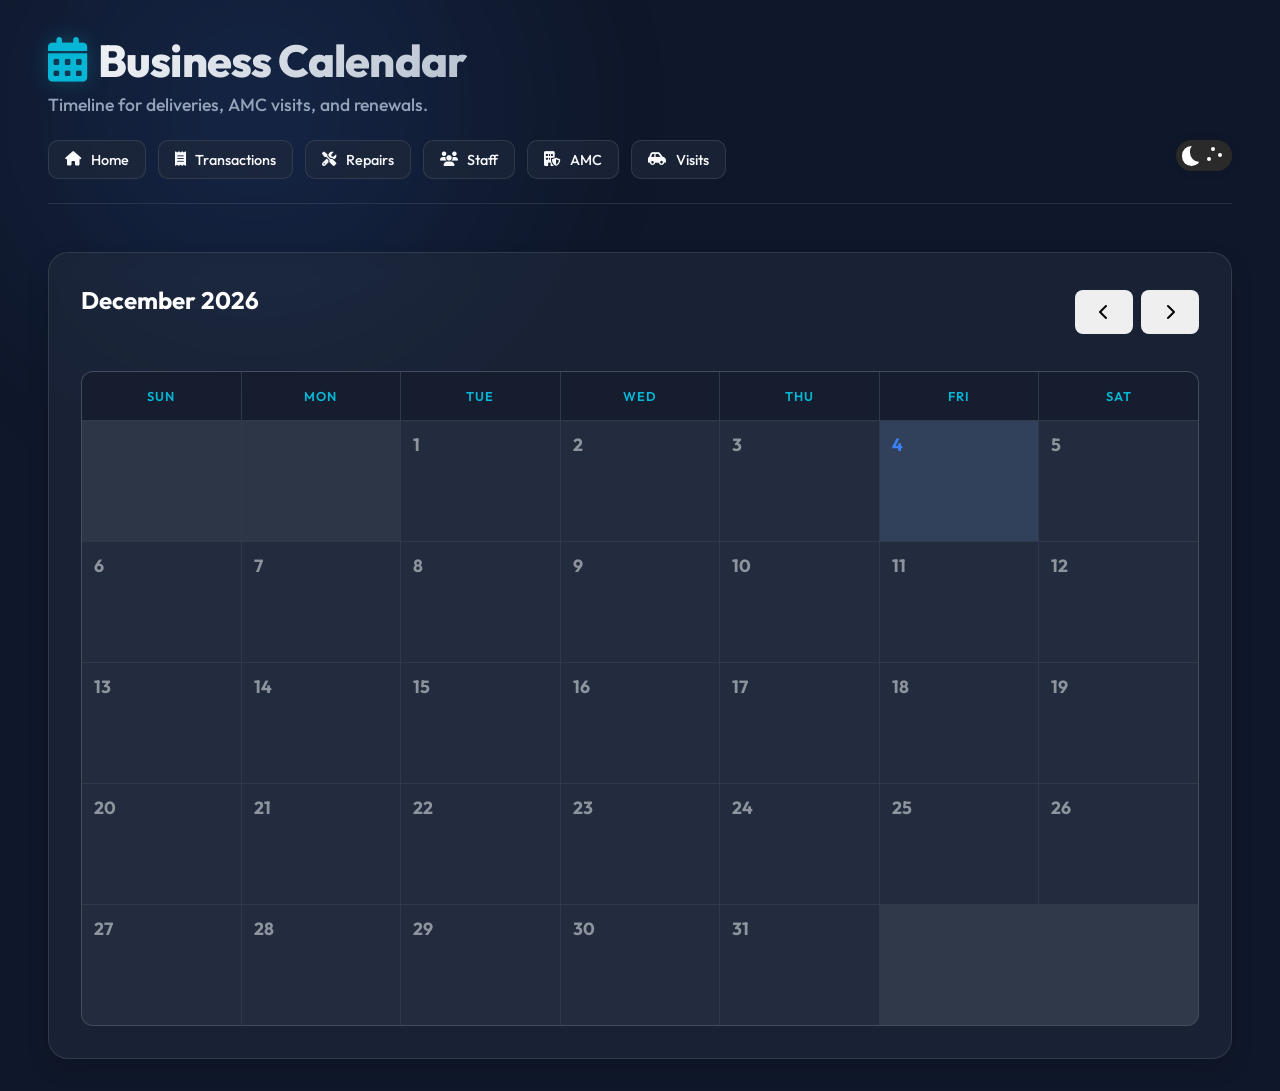
<file: calendar.html>
<!DOCTYPE html>
<html lang="en">
<head>
    <meta charset="UTF-8">
    <meta name="viewport" content="width=device-width, initial-scale=1.0">
    <title>Business Calendar | DOT System</title>
    <link rel="stylesheet" href="styles.css">
    <link rel="stylesheet" href="https://cdnjs.cloudflare.com/ajax/libs/font-awesome/6.4.0/css/all.min.css">
    <link href="https://fonts.googleapis.com/css2?family=Outfit:wght@300;400;500;600;700&display=swap" rel="stylesheet">
    <style>
        .calendar-grid {
            display: grid;
            grid-template-columns: repeat(7, 1fr);
            gap: 1px;
            background: var(--border);
            border-radius: 12px;
            overflow: hidden;
            border: 1px solid var(--border);
        }
        .calendar-day {
            background: var(--card-bg);
            min-height: 120px;
            padding: 0.75rem;
            transition: all 0.3s ease;
        }
        .calendar-day.today {
            background: rgba(59, 130, 246, 0.1);
        }
        .calendar-header-day {
            background: rgba(15, 23, 42, 0.8);
            padding: 1rem;
            text-align: center;
            font-weight: 600;
            color: var(--accent);
            text-transform: uppercase;
            font-size: 0.8rem;
            letter-spacing: 1px;
        }
        .day-number {
            font-size: 1.1rem;
            font-weight: 700;
            margin-bottom: 0.5rem;
            opacity: 0.5;
        }
        .today .day-number {
            color: var(--primary);
            opacity: 1;
        }
        .event-dot {
            padding: 0.25rem 0.5rem;
            border-radius: 4px;
            font-size: 0.7rem;
            margin-bottom: 0.25rem;
            white-space: nowrap;
            overflow: hidden;
            text-overflow: ellipsis;
            cursor: pointer;
        }
        
        .calendar-nav {
            display: flex;
            justify-content: space-between;
            align-items: center;
            margin-bottom: 2rem;
        }
    </style>
</head>
<body>
    <!-- Premium Preloader -->
    <div class="preloader-overlay" id="preloader">
        <div class="loader-container">
            <svg class="loader-svg" viewBox="0 0 100 100">
                <path class="trace-bg" d="M10 50 L90 50 M50 10 L50 90 M25 25 L75 75 M75 25 L25 75" />
                <path class="trace-flow cyan-trace" d="M10 50 L90 50" style="animation-delay: -0.5s;" />
                <path class="trace-flow blue-trace" d="M50 10 L50 90" style="animation-delay: -1.2s;" />
                <path class="trace-flow cyan-trace" d="M25 25 L75 75" style="animation-delay: -0.8s;" />
                <rect class="chip-body" x="30" y="35" width="40" height="30" />
                <text x="50" y="52" text-anchor="middle" class="chip-text">PLAN</text>
            </svg>
            <div class="loader-tag">Mapping Timeline</div>
        </div>
    </div>

    <div class="background-effect"></div>
    
    <div class="container" style="max-width: 1400px;">
        <header>
            <div class="header-main">
                <div class="header-title">
                    <h1><i class="fa-solid fa-calendar-days text-cyan"></i> Business Calendar</h1>
                    <p>Timeline for deliveries, AMC visits, and renewals.</p>
                </div>
                
                <nav class="header-nav">
                    <a href="index.html" class="nav-btn-alt" title="Dashboard">
                        <i class="fa-solid fa-house"></i>
                        <span>Home</span>
                    </a>
                    <a href="transactions.html" class="nav-btn-alt" title="Transaction Ledger">
                        <i class="fa-solid fa-receipt"></i>
                        <span>Transactions</span>
                    </a>
                    <a href="repair-jobs.html" class="nav-btn-alt" title="Repairs">
                        <i class="fa-solid fa-screwdriver-wrench"></i>
                        <span>Repairs</span>
                    </a>
                    <a href="employees.html" class="nav-btn-alt" title="Staff Management">
                        <i class="fa-solid fa-users"></i>
                        <span>Staff</span>
                    </a>
                    <a href="amc-management.html" class="nav-btn-alt" title="AMC Management">
                        <i class="fa-solid fa-building-shield"></i>
                        <span>AMC</span>
                    </a>
                    <a href="service-visits.html" class="nav-btn-alt" title="Service Visits">
                        <i class="fa-solid fa-car-side"></i>
                        <span>Visits</span>
                    </a>
                </nav>
            </div>

            <div class="header-system">
                <div class="system-tools">
                    <div class="theme-switch-wrapper">
                        <label class="switch" title="Toggle Light/Dark Mode">
                            <input type="checkbox" id="themeCheckbox">
                            <span class="slider">
                                <span class="star star_1"></span>
                                <span class="star star_2"></span>
                                <span class="star star_3"></span>
                                <svg xmlns="http://www.w3.org/2000/svg" viewBox="0 0 24 24" class="cloud">
                                    <path d="M17.5,19c-3.037,0-5.5-2.463-5.5-5.5c0-0.08,0.002-0.16,0.006-0.24C11.391,13.042,10.71,13,10,13c-2.761,0-5,2.239-5,5s2.239,5,5,5h7.5c2.485,0,4.5-2.015,4.5-4.5S19.985,14,17.5,14c-0.198,0-0.392,0.013-0.582,0.038C16.962,14.013,17,14,17,14c0-2.209-1.791-4-4-4c-0.246,0-0.485,0.022-0.717,0.065C12.115,10.023,12,10,12,10c-2.761,0-5,2.239-5,5c0,0.113,0.005,0.224,0.014,0.334C6.425,15.131,5.748,15,5,15c-2.209,0-4,1.791-4,4s1.791,4,4,4H17.5z"></path>
                                </svg>
                            </span>
                        </label>
                    </div>
                    <!-- Bell placeholder if needed or just toggle -->
                </div>
            </div>
        </header>

        <section class="glass-card fade-in" style="padding: 2rem;">
            <div class="calendar-nav">
                <h2 id="currentMonthYear">March 2026</h2>
                <div style="display: flex; gap: 0.5rem;">
                    <button class="btn btn-outline" onclick="prevMonth()"><i class="fa-solid fa-chevron-left"></i></button>
                    <button class="btn btn-outline" onclick="nextMonth()"><i class="fa-solid fa-chevron-right"></i></button>
                </div>
            </div>

            <div class="calendar-grid" id="calendarGrid">
                <!-- Headers -->
                <div class="calendar-header-day">Sun</div>
                <div class="calendar-header-day">Mon</div>
                <div class="calendar-header-day">Tue</div>
                <div class="calendar-header-day">Wed</div>
                <div class="calendar-header-day">Thu</div>
                <div class="calendar-header-day">Fri</div>
                <div class="calendar-header-day">Sat</div>
                
                <!-- Days will be injected here -->
            </div>
        </section>
    </div>

    <script src="notifications.js"></script>
    <script src="transitions.js"></script>
    <script src="theme-system.js"></script>
    <script>
        let currentMonth = new Date().getMonth();
        let currentYear = new Date().getFullYear();

        function renderCalendar() {
            const grid = document.getElementById('calendarGrid');
            const monthYearLabel = document.getElementById('currentMonthYear');
            
            // Clear existing days
            const headers = grid.querySelectorAll('.calendar-header-day');
            grid.innerHTML = '';
            headers.forEach(h => grid.appendChild(h));

            const firstDay = new Date(currentYear, currentMonth, 1).getDay();
            const daysInMonth = new Date(currentYear, currentMonth + 1, 0).getDate();
            const monthName = new Date(currentYear, currentMonth).toLocaleString('default', { month: 'long' });
            
            monthYearLabel.textContent = `${monthName} ${currentYear}`;

            // Get Data
            const repairs = JSON.parse(localStorage.getItem('tally_repair_jobs')) || [];
            const amcs = JSON.parse(localStorage.getItem('hardware_sync_amc')) || [];
            const nonAmcCalls = JSON.parse(localStorage.getItem('tally_non_amc_calls')) || [];

            // Blank days before month starts
            for (let i = 0; i < firstDay; i++) {
                const div = document.createElement('div');
                div.className = 'calendar-day';
                div.style.opacity = '0.2';
                grid.appendChild(div);
            }

            // Actual days
            for (let d = 1; d <= daysInMonth; d++) {
                const dayDiv = document.createElement('div');
                dayDiv.className = 'calendar-day';
                const dateStr = `${currentYear}-${String(currentMonth + 1).padStart(2, '0')}-${String(d).padStart(2, '0')}`;
                
                if (new Date().toDateString() === new Date(currentYear, currentMonth, d).toDateString()) {
                    dayDiv.classList.add('today');
                }

                dayDiv.innerHTML = `<div class="day-number">${d}</div>`;

                // Add Repairs (Delivery)
                repairs.filter(j => j.createdAt.includes(new Date(currentYear, currentMonth, d).toLocaleDateString()))
                    .forEach(j => {
                        dayDiv.innerHTML += `<div class="event-dot event-repair" title="Repair: ${j.customerName}">🛠️ ${j.deviceType}</div>`;
                    });

                // Add AMC Service Visits
                amcs.forEach(amc => {
                    const current = new Date(currentYear, currentMonth, d);
                    const isNextService = amc.nextServiceDate && new Date(amc.nextServiceDate).toDateString() === current.toDateString();
                    
                    // Fallback to 90-day calculation if no explicit next service is set
                    const start = new Date(amc.startDate);
                    const diffTime = Math.abs(current - start);
                    const diffDays = Math.ceil(diffTime / (1000 * 60 * 60 * 24));
                    const isRecurringService = !amc.nextServiceDate && (diffDays % 90 === 0 && current >= start);

                    if ((isNextService || isRecurringService) && current <= new Date(amc.endDate)) {
                        dayDiv.innerHTML += `<div class="event-dot event-amc" title="AMC Service: ${amc.orgName}">🛡️ Service: ${amc.orgName.substring(0,6)}..</div>`;
                    }
                    
                    // Contract Expiry
                    if (new Date(amc.endDate).toDateString() === current.toDateString()) {
                        dayDiv.innerHTML += `<div class="event-dot event-expiry" title="AMC EXPIRES TODAY: ${amc.orgName}">⚠️ EXPIRES: ${amc.orgName}</div>`;
                    }
                });

                // Add Non-AMC Service Visits (Orange)
                nonAmcCalls.filter(v => {
                    const vDate = new Date(v.date);
                    return vDate.getDate() === d && vDate.getMonth() === currentMonth && vDate.getFullYear() === currentYear;
                }).forEach(v => {
                    dayDiv.innerHTML += `<div class="event-dot event-non-amc" title="Non-AMC Visit: ${v.customerName}">🔸 ${v.customerName.substring(0,8)}..</div>`;
                });

                grid.appendChild(dayDiv);
            }
        }

        function nextMonth() { currentMonth++; if(currentMonth>11){currentMonth=0; currentYear++} renderCalendar(); }
        function prevMonth() { currentMonth--; if(currentMonth<0){currentMonth=11; currentYear--} renderCalendar(); }

        document.addEventListener('DOMContentLoaded', renderCalendar);
    </script>
</body>
</html>
</file>
<file: styles.css>
:root {
    /* Theme Variables - Dark (Default) */
    --bg-dark: #0f172a;
    --bg-main: #0f172a;
    --card-bg: rgba(30, 41, 59, 0.7);
    --primary: #3b82f6;
    --primary-hover: #2563eb;
    --accent: #06b6d4;
    --accent-hover: #0891b2;
    --text-main: #f8fafc;
    --text-muted: #94a3b8;
    --border: rgba(255, 255, 255, 0.1);
    --danger: #ef4444;
    --glass-blur: blur(16px);
    --input-bg: rgba(15, 23, 42, 0.6);
}

body.light-theme {
    --bg-main: #f1f5f9;
    --card-bg: rgba(255, 255, 255, 0.8);
    --text-main: #1e293b;
    --text-muted: #64748b;
    --border: rgba(0, 0, 0, 0.1);
    --input-bg: #fff;
    --glass-blur: blur(20px);
    --sale-bg: rgba(16, 185, 129, 0.1);
    --purchase-bg: rgba(239, 68, 68, 0.1);
}

body:not(.light-theme) {
    --sale-bg: rgba(16, 185, 129, 0.05);
    --purchase-bg: rgba(239, 68, 68, 0.05);
}

* {
    margin: 0;
    padding: 0;
    box-sizing: border-box;
    font-family: 'Outfit', sans-serif;
}

body {
    background-color: var(--bg-main);
    color: var(--text-main);
    min-height: 100vh;
    overflow-x: hidden;
    position: relative;
    transition: background-color 0.4s ease, color 0.4s ease;
}

/* Page Transitions */
.page-entering {
    animation: fadeInRight 0.5s cubic-bezier(0.4, 0, 0.2, 1) forwards;
}

.page-exiting {
    animation: slideOutLeft 0.5s cubic-bezier(0.4, 0, 0.2, 1) forwards !important;
    pointer-events: none;
}

@keyframes fadeInRight {
    from {
        opacity: 0;
        transform: translateX(40px);
    }
    to {
        opacity: 1;
        transform: translateX(0);
    }
}

@keyframes slideOutLeft {
    from {
        opacity: 1;
        transform: translateX(0);
    }
    to {
        opacity: 0;
        transform: translateX(-40px);
    }
}

/* Background Effects */
.background-effect {
    position: fixed;
    top: -20%;
    left: -10%;
    width: 60%;
    height: 60%;
    background: radial-gradient(circle, rgba(59, 130, 246, 0.15) 0%, rgba(15, 23, 42, 0) 70%);
    z-index: -1;
    filter: blur(60px);
    animation: drift 20s infinite alternate ease-in-out;
}

.background-effect.effect-2 {
    top: 50%;
    left: 50%;
    background: radial-gradient(circle, rgba(6, 182, 212, 0.15) 0%, rgba(15, 23, 42, 0) 70%);
    animation: drift-reverse 25s infinite alternate ease-in-out;
}

@keyframes drift {
    0% { transform: translate(0, 0); }
    100% { transform: translate(5%, 10%); }
}

@keyframes drift-reverse {
    0% { transform: translate(0, 0); }
    100% { transform: translate(-5%, -10%); }
}

.container {
    max-width: 1200px;
    margin: 0 auto;
    padding: 2rem 3rem;
}

/* Header */
header {
    display: flex;
    justify-content: space-between;
    align-items: flex-end;
    margin-bottom: 3rem;
    padding-bottom: 1.5rem;
    border-bottom: 1px solid var(--border);
}

.header-main {
    display: flex;
    flex-direction: column;
    gap: 1.5rem;
}

.header-nav {
    display: flex;
    gap: 0.75rem;
}

.nav-btn-alt {
    display: flex;
    align-items: center;
    gap: 0.6rem;
    padding: 0.6rem 1rem;
    background: var(--card-bg);
    border: 1px solid var(--border);
    border-radius: 10px;
    color: var(--text-main);
    text-decoration: none;
    font-size: 0.9rem;
    font-weight: 500;
    transition: all 0.3s ease;
}

.nav-btn-alt:hover {
    background: var(--primary);
    color: white;
    border-color: var(--primary);
    transform: translateY(-2px);
}

.header-system {
    display: flex;
    flex-direction: column;
    align-items: flex-end;
    gap: 1rem;
}

.header-title h1 {
    font-size: 2.8rem;
    font-weight: 800;
    background: linear-gradient(135deg, var(--text-main), var(--text-muted));
    -webkit-background-clip: text;
    background-clip: text;
    -webkit-text-fill-color: transparent;
    display: flex;
    align-items: center;
    gap: 0.75rem;
    letter-spacing: -0.02em;
}

.header-title h1 i {
    -webkit-text-fill-color: var(--accent);
    filter: drop-shadow(0 0 10px rgba(6, 182, 212, 0.3));
}

.header-title p {
    color: var(--text-muted);
    font-size: 1.1rem;
    margin-top: 0.25rem;
    font-weight: 500;
}

/* Glass Card */
.glass-card {
    background: var(--card-bg);
    backdrop-filter: var(--glass-blur);
    -webkit-backdrop-filter: var(--glass-blur);
    border: 1px solid var(--border);
    border-radius: 20px;
    padding: 2rem;
    box-shadow: 0 10px 30px -10px rgba(0, 0, 0, 0.3);
    transition: transform 0.3s cubic-bezier(0.34, 1.56, 0.64, 1), box-shadow 0.3s ease, background 0.4s ease, border 0.4s ease;
}

.glass-card:hover {
    transform: translateY(-4px);
    box-shadow: 0 20px 40px -15px rgba(0, 0, 0, 0.4);
}

.main-content {
    display: grid;
    gap: 2rem;
}

/* Notifications */
.notification-container {
    position: relative;
    margin-right: 1.5rem;
}

.notification-bell {
    font-size: 1.5rem;
    color: var(--text-muted);
    cursor: pointer;
    transition: all 0.3s ease;
    padding: 0.5rem;
    border-radius: 50%;
    position: relative;
}

.notification-bell:hover {
    color: var(--accent);
    background: rgba(6, 182, 212, 0.1);
}

.notification-badge {
    position: absolute;
    top: 0;
    right: 0;
    background: var(--danger);
    color: white;
    font-size: 0.7rem;
    padding: 0.15rem 0.4rem;
    border-radius: 999px;
    font-weight: bold;
    border: 2px solid var(--bg-dark);
    display: none; /* Shown via JS */
}

.notification-dropdown {
    position: absolute;
    top: 130%;
    right: 0;
    width: 320px;
    background: var(--bg-dark);
    border: 1px solid var(--border);
    border-radius: 12px;
    box-shadow: 0 10px 30px rgba(0,0,0,0.5);
    z-index: 1000;
    opacity: 0;
    visibility: hidden;
    transform: translateY(10px);
    transition: all 0.3s ease;
    overflow: hidden;
}

.notification-dropdown.active {
    opacity: 1;
    visibility: visible;
    transform: translateY(0);
}

.notification-header {
    padding: 1rem;
    background: rgba(255, 255, 255, 0.05);
    border-bottom: 1px solid var(--border);
    font-weight: 600;
    font-size: 0.9rem;
    display: flex;
    justify-content: space-between;
    align-items: center;
}

.notification-list {
    max-height: 400px;
    overflow-y: auto;
}

.notification-item {
    padding: 1rem;
    border-bottom: 1px solid var(--border);
    display: flex;
    gap: 0.8rem;
    transition: background 0.2s;
    cursor: default;
}

.notification-item:hover {
    background: rgba(255, 255, 255, 0.03);
}

.notification-item:last-child {
    border-bottom: none;
}

.notification-item i {
    font-size: 1.1rem;
    margin-top: 0.2rem;
}

.notification-item.low-stock i { color: #f59e0b; }
.notification-item.amc-expiry i { color: #ef4444; }
.notification-item.stale-repair i { color: #3b82f6; }

.notification-item-content {
    flex: 1;
}

.notification-title {
    font-weight: 600;
    font-size: 0.85rem;
    margin-bottom: 0.2rem;
}

.notification-desc {
    font-size: 0.75rem;
    color: var(--text-muted);
}

.notification-empty {
    padding: 2rem;
    text-align: center;
    color: var(--text-muted);
    font-size: 0.9rem;
}

/* Premium Animated Delete Button */
.btn-delete-animated {
  width: 32px;
  height: 32px;
  border-radius: 50%;
  background-color: var(--bg-dark);
  border: 1px solid var(--border);
  font-weight: 600;
  display: flex;
  align-items: center;
  justify-content: center;
  box-shadow: 0px 0px 20px rgba(0, 0, 0, 0.1);
  cursor: pointer;
  transition-duration: .3s;
  overflow: hidden;
  position: relative;
  flex-shrink: 0;
}

.btn-delete-animated .svgIcon {
  width: 12px;
  transition-duration: .3s;
}

.btn-delete-animated .svgIcon path {
  fill: var(--text-muted);
}

.btn-delete-animated:hover {
  width: 90px;
  border-radius: 50px;
  transition-duration: .3s;
  background-color: #ef4444;
  border-color: #ef4444;
  align-items: center;
}

.btn-delete-animated:hover .svgIcon {
  width: 15px;
  transition-duration: .3s;
  transform: translateY(60%);
}

.btn-delete-animated:hover .svgIcon path {
  fill: white;
}

.btn-delete-animated::before {
  position: absolute;
  top: -20px;
  content: "Delete";
  color: white;
  transition-duration: .3s;
  font-size: 10px;
  opacity: 0;
}

.btn-delete-animated:hover::before {
  font-size: 12px;
  opacity: 1;
    width: 90%;
    max-width: 500px;
    transform: translateY(-20px);
    transition: transform 0.3s ease;
}

.modal-overlay.active .modal-content {
    transform: translateY(0);
}

.modal-header {
    display: flex;
    justify-content: space-between;
    align-items: center;
    margin-bottom: 1.5rem;
}

.modal-header h3 {
    font-size: 1.25rem;
    color: #fff;
}

.modal-close-btn {
    background: none;
    border: none;
    color: var(--text-muted);
    font-size: 1.5rem;
    cursor: pointer;
    transition: color 0.3s ease;
}

.modal-close-btn:hover {
    color: var(--accent);
}

.modal-body {
    margin-bottom: 1.5rem;
}

.modal-footer {
    display: flex;
    justify-content: flex-end;
    gap: 1rem;
}

/* Premium Chip Preloader */
.preloader-overlay {
    position: fixed;
    top: 0;
    left: 0;
    width: 100%;
    height: 100%;
    background: var(--bg-dark);
    display: flex;
    justify-content: center;
    align-items: center;
    z-index: 9999;
    transition: opacity 0.5s ease, visibility 0.5s ease;
}

.preloader-overlay.hidden {
    opacity: 0;
    visibility: hidden;
    pointer-events: none;
    display: none;
}

.loader-container {
  width: 200px;
  height: 200px;
  display: flex;
  flex-direction: column;
  align-items: center;
  gap: 1.5rem;
}

.loader-svg {
  width: 100%;
}

.trace-bg {
  stroke: rgba(255, 255, 255, 0.05);
  stroke-width: 1.5;
  fill: none;
}

.trace-flow {
  stroke-width: 2;
  fill: none;
  stroke-dasharray: 40 400;
  stroke-dashoffset: 438;
  filter: drop-shadow(0 0 8px currentColor);
  animation: flow 2.5s cubic-bezier(0.5, 0, 0.5, 1) infinite;
}

.cyan-trace {
  stroke: var(--accent);
  color: var(--accent);
}

.blue-trace {
  stroke: var(--primary);
  color: var(--primary);
}

@keyframes flow {
  to {
    stroke-dashoffset: 0;
  }
}

.chip-body {
  fill: #1e293b;
  stroke: var(--border);
  stroke-width: 1;
  rx: 10;
  ry: 10;
}

.chip-text {
  fill: var(--text-main);
  font-size: 8px;
  font-weight: bold;
  letter-spacing: 1.5px;
  text-transform: uppercase;
}

.chip-pin {
  stroke: #444;
  stroke-width: 1;
}

.loader-tag {
    font-size: 0.7rem;
    color: var(--accent);
    letter-spacing: 3px;
    font-weight: 500;
    text-transform: uppercase;
    opacity: 0.8;
}

/* Forms */
h2 {
    font-size: 1.5rem;
    margin-bottom: 1.5rem;
    display: flex;
    align-items: center;
    gap: 0.5rem;
    color: #fff;
}

h2 i {
    color: var(--accent);
}

.inventory-form-grid {
    display: grid;
    grid-template-columns: repeat(auto-fit, minmax(200px, 1fr));
    gap: 1.5rem;
    margin-bottom: 2rem;
}

.item-name-group {
    grid-column: span 2;
}

@media (max-width: 900px) {
    .item-name-group {
        grid-column: span 1;
    }
}

.flex-1 {
    flex: 1;
}

label {
    display: block;
    margin-bottom: 0.5rem;
    color: var(--text-muted);
    font-weight: 500;
    font-size: 0.95rem;
}

input, select {
    width: 100%;
    padding: 0.875rem 1rem;
    background: var(--input-bg);
    border: 1px solid var(--border);
    border-radius: 10px;
    color: var(--text-main);
    font-size: 1rem;
    transition: all 0.3s ease;
    outline: none;
}

input:focus, select:focus {
    border-color: var(--primary);
    box-shadow: 0 0 0 3px rgba(59, 130, 246, 0.15);
}

input::placeholder {
    color: #475569;
}

/* Buttons */
.btn {
    display: inline-flex;
    align-items: center;
    justify-content: center;
    gap: 0.5rem;
    padding: 0.875rem 1.5rem;

/* --- Status Dropdowns (Repair Jobs) --- */
.status-select {
    padding: 0.35rem 1.8rem 0.35rem 0.8rem;
    border-radius: 20px;
    font-size: 0.75rem;
    font-weight: 700;
    text-transform: uppercase;
    letter-spacing: 0.05rem;
    cursor: pointer;
    border: 1px solid transparent;
    appearance: none;
    background-image: url("data:image/svg+xml;charset=UTF-8,%3csvg xmlns='http://www.w3.org/2000/svg' viewBox='0 0 24 24' fill='none' stroke='currentColor' stroke-width='2' stroke-linecap='round' stroke-linejoin='round'%3e%3cpolyline points='6 9 12 15 18 9'%3e%3c/polyline%3e%3c/svg%3e");
    background-repeat: no-repeat;
    background-position: right 0.5rem center;
    background-size: 1em;
    transition: all 0.3s cubic-bezier(0.4, 0, 0.2, 1);
}

.status-select:focus {
    outline: none;
    transform: scale(1.05);
}

/* Pending - Gray */
.status-select.val-pending {
    background-color: rgba(148, 163, 184, 0.1);
    color: #94a3b8;
    border-color: rgba(148, 163, 184, 0.3);
    box-shadow: 0 0 10px rgba(148, 163, 184, 0.2);
}

/* In Progress - Yellow */
.status-select.val-in-progress {
    background-color: rgba(234, 179, 8, 0.1);
    color: #eab308;
    border-color: rgba(234, 179, 8, 0.3);
    box-shadow: 0 0 12px rgba(234, 179, 8, 0.3);
}

/* Awaiting Parts - Purple */
.status-select.val-awaiting-parts {
    background-color: rgba(168, 85, 247, 0.1);
    color: #a855f7;
    border-color: rgba(168, 85, 247, 0.3);
    box-shadow: 0 0 12px rgba(168, 85, 247, 0.3);
}

/* Completed - Green */
.status-select.val-completed {
    background-color: rgba(34, 197, 94, 0.1);
    color: #22c55e;
    border-color: rgba(34, 197, 94, 0.3);
    box-shadow: 0 0 12px rgba(34, 197, 94, 0.3);
}

/* Adjust dropdown options styling for visibility */
.status-select option {
    background-color: var(--bg-card);
    color: var(--text-main);
    font-weight: 600;
}

    border-radius: 8px;
    font-weight: 600;
    font-size: 1rem;
    cursor: pointer;
    transition: all 0.3s ease;
    border: none;
    outline: none;
}

.btn:disabled {
    opacity: 0.5;
    cursor: not-allowed;
    transform: none !important;
}

.btn-primary {
    background: linear-gradient(135deg, var(--primary), var(--primary-hover));
    color: white;
    box-shadow: 0 4px 14px rgba(59, 130, 246, 0.3);
}

.btn-primary:hover:not(:disabled) {
    transform: translateY(-2px);
    box-shadow: 0 6px 20px rgba(59, 130, 246, 0.4);
}

.btn-accent {
    background: linear-gradient(135deg, var(--accent), var(--accent-hover));
    color: white;
    box-shadow: 0 4px 14px rgba(6, 182, 212, 0.3);
}

.btn-accent:hover {
    transform: translateY(-2px);
    box-shadow: 0 6px 20px rgba(6, 182, 212, 0.4);
}

.btn-delete {
    background: transparent;
    color: var(--danger);
    padding: 0.5rem;
    border-radius: 4px;
    font-size: 1.1rem;
}

.btn-delete:hover {
    background: rgba(239, 68, 68, 0.1);
}

.w-full {
    width: 100%;
}

/* Table Section */
.section-header {
    display: flex;
    justify-content: space-between;
    align-items: center;
    margin-bottom: 1.5rem;
}

.badge {
    background: rgba(59, 130, 246, 0.2);
    color: var(--primary);
    padding: 0.25rem 0.75rem;
    border-radius: 9999px;
    font-size: 0.875rem;
    font-weight: 600;
    border: 1px solid rgba(59, 130, 246, 0.3);
}

.table-container {
    width: 100%;
    overflow-x: auto;
    border-radius: 8px;
    border: 1px solid var(--border);
    background: rgba(0, 0, 0, 0.2);
}

table {
    width: 100%;
    border-collapse: collapse;
    text-align: left;
}

th, td {
    padding: 1rem;
    border-bottom: 1px solid var(--border);
}

th {
    background: rgba(255, 255, 255, 0.03);
    color: var(--text-muted);
    font-weight: 600;
    text-transform: uppercase;
    font-size: 0.85rem;
    letter-spacing: 0.05em;
}

tbody tr {
    transition: background 0.2s ease;
}

tbody tr:hover:not(.empty-state) {
    background: rgba(255, 255, 255, 0.02);
}

tbody tr:last-child {
    border-bottom: none;
}

.text-right {
    text-align: right;
}

.empty-state td {
    text-align: center;
    padding: 3rem 1rem;
    color: var(--text-muted);
}

.empty-content i {
    font-size: 3rem;
    margin-bottom: 1rem;
    opacity: 0.5;
}

.fade-in {
    animation: fadeIn 0.4s ease forwards;
}

@keyframes fadeIn {
    from { opacity: 0; transform: translateY(10px); }
    to { opacity: 1; transform: translateY(0); }
}

/* Insights Bar */
.insights-grid {
    display: grid;
    grid-template-columns: repeat(auto-fit, minmax(250px, 1fr));
    gap: 1.5rem;
    margin-bottom: 2rem;
}

.insight-card {
    padding: 1.5rem !important;
    display: flex;
    align-items: center;
    gap: 1.25rem;
    border-radius: 12px !important;
}

.insight-icon {
    width: 50px;
    height: 50px;
    border-radius: 10px;
    display: flex;
    align-items: center;
    justify-content: center;
    font-size: 1.5rem;
}

.insight-details {
    display: flex;
    flex-direction: column;
}

.insight-label {
    color: var(--text-muted);
    font-size: 0.85rem;
    font-weight: 500;
    text-transform: uppercase;
    letter-spacing: 0.05em;
}

.insight-details h3 {
    font-size: 1.5rem;
    font-weight: 700;
    margin-top: 0.25rem;
    color: var(--text-main);
}

/* Theme Toggle */
.theme-toggle {
    width: 44px;
    height: 44px;
    border-radius: 12px;
    background: var(--card-bg);
    border: 1px solid var(--border);
    color: var(--text-main);
    display: flex;
    align-items: center;
    justify-content: center;
    cursor: pointer;
    transition: all 0.3s ease;
    font-size: 1.2rem;
}

.theme-toggle:hover {
    background: var(--primary);
    color: white;
    transform: rotate(15deg);
}

.theme-toggle i {
    transition: transform 0.5s ease;
}

body.light-theme .theme-toggle i {
    transform: rotate(180deg);
}

@media (max-width: 768px) {
    header {
        flex-direction: column;
        align-items: flex-start;
        gap: 1.5rem;
    }
    
    .form-row {
        flex-direction: column;
        gap: 0;
    }
}

/* Low Stock Alert Styles */
.low-stock-row {
    background: rgba(239, 68, 68, 0.1) !important;
}

.low-stock-row:hover {
    background: rgba(239, 68, 68, 0.15) !important;
}

.badge-restock {
    background: rgba(239, 68, 68, 0.2);
    color: #fca5a5;
    padding: 0.2rem 0.5rem;
    border-radius: 4px;
    font-size: 0.75rem;
    font-weight: 700;
    text-transform: uppercase;
    border: 1px solid rgba(239, 68, 68, 0.3);
    display: inline-flex;
    align-items: center;
    gap: 0.25rem;
}

.badge-restock::before {
    content: '\f071';
    font-family: 'Font Awesome 6 Free';
    font-weight: 900;
}

/* Password Overlay Styles (Global) */
#auth-overlay {
    position: fixed;
    top: 0; left: 0; right: 0; bottom: 0;
    background: rgba(15, 23, 42, 0.95);
    backdrop-filter: blur(20px);
    z-index: 9999;
    display: flex;
    align-items: center;
    justify-content: center;
    transition: opacity 0.5s ease, visibility 0.5s ease;
}

#auth-overlay.hidden {
    opacity: 0;
    visibility: hidden;
    pointer-events: none;
}

.auth-box {
    background: var(--card-bg);
    border: 1px solid var(--border);
    border-radius: 16px;
    padding: 3rem;
    width: 100%;
    max-width: 450px;
    text-align: center;
    box-shadow: 0 25px 50px -12px rgba(0, 0, 0, 0.5);
    animation: slideUpAuth 0.5s ease forwards;
}

@keyframes slideUpAuth {
    from { transform: translateY(30px); opacity: 0; }
    to { transform: translateY(0); opacity: 1; }
}

.auth-box h2 {
    display: flex !important;
    justify-content: center !important;
    margin-bottom: 2rem !important;
    font-size: 1.8rem !important;
    background: none !important;
    -webkit-text-fill-color: var(--text-main) !important;
    color: var(--text-main) !important;
}

.auth-box h2 i {
    color: var(--accent) !important;
}

.auth-box input[type="password"] {
    margin-bottom: 1rem;
    text-align: center;
    letter-spacing: 0.2rem;
    font-size: 1.2rem;
}

#auth-error {
    color: var(--danger);
    font-size: 0.9rem;
    min-height: 20px;
    margin-bottom: 1rem;
    opacity: 0;
    transition: opacity 0.3s;
}

#auth-error.visible {
    opacity: 1;
}

/* AMC Management Styles */
.amc-grid {
    display: grid;
    grid-template-columns: repeat(auto-fill, minmax(350px, 1fr));
    gap: 1.5rem;
    margin-top: 2rem;
}

.amc-card {
    background: var(--card-bg);
    border: 1px solid var(--border);
    border-radius: 16px;
    padding: 1.5rem;
    position: relative;
    transition: all 0.3s ease;
    display: flex;
    flex-direction: column;
    gap: 1rem;
    overflow: hidden;
}

.amc-card:hover {
    transform: translateY(-5px);
    border-color: var(--accent);
    box-shadow: 0 10px 30px -10px rgba(0, 0, 0, 0.5);
}

.amc-status-stripe {
    position: absolute;
    top: 0;
    left: 0;
    width: 100%;
    height: 4px;
    background: var(--primary);
}

.amc-card.warning { border-color: #f59e0b; }
.amc-card.warning .amc-status-stripe { background: #f59e0b; }
.amc-card.danger { border-color: var(--danger); }
.amc-card.danger .amc-status-stripe { background: var(--danger); }

.amc-header {
    display: flex;
    justify-content: space-between;
    align-items: flex-start;
}

.amc-org {
    font-size: 1.25rem;
    font-weight: 700;
    color: var(--text-main);
}

.amc-contact {
    font-size: 0.9rem;
    color: var(--text-muted);
}

.amc-details {
    display: grid;
    grid-template-columns: 1fr 1fr;
    gap: 0.75rem;
    padding: 1rem;
    background: rgba(0, 0, 0, 0.2);
    border-radius: 12px;
}

.amc-detail-item {
    display: flex;
    flex-direction: column;
    gap: 0.25rem;
}

.amc-label {
    font-size: 0.7rem;
    text-transform: uppercase;
    color: var(--text-muted);
    letter-spacing: 0.05rem;
}

.amc-value {
    font-size: 0.9rem;
    font-weight: 600;
    color: var(--text-main);
}

.amc-assets {
    font-size: 0.8rem;
    color: var(--text-muted);
    background: rgba(15, 23, 42, 0.4);
    padding: 0.75rem;
    border-radius: 8px;
    border: 1px dashed var(--border);
    max-height: 80px;
    overflow-y: auto;
}

.amc-footer {
    display: flex;
    justify-content: space-between;
    align-items: center;
    margin-top: 0.5rem;
}

.amc-price {
    font-size: 1.1rem;
    font-weight: 700;
    color: var(--accent);
}

.amc-next-service {
    font-size: 0.85rem;
    padding: 0.4rem 0.75rem;
    border-radius: 20px;
    background: rgba(59, 130, 246, 0.1);
    color: var(--primary);
    border: 1px solid rgba(59, 130, 246, 0.2);
}

.warning .amc-next-service {
    background: rgba(245, 158, 11, 0.1);
    color: #fbbf24;
    border-color: rgba(245, 158, 11, 0.2);
}

.danger .amc-next-service {
    background: rgba(239, 68, 68, 0.1);
    color: var(--danger);
    border-color: rgba(239, 68, 68, 0.2);
}

.btn-edit {
    background: rgba(59, 130, 246, 0.1);
    color: var(--primary);
    border: 1px solid rgba(59, 130, 246, 0.2);
    padding: 0.5rem;
    border-radius: 6px;
    cursor: pointer;
    transition: all 0.2s;
}

.btn-edit:hover {
    background: var(--primary);
    color: #fff;
}

.editing-mode {
    border-color: var(--accent) !important;
    box-shadow: 0 0 20px rgba(139, 92, 246, 0.2) !important;
}

.editing-mode h2 {
    color: var(--accent) !important;
}

/* Header Actions Refining */
.header-actions {
    display: flex;
    align-items: center;
    gap: 1.5rem;
}

.action-group {
    display: flex;
    gap: 0.5rem;
}

.nav-btn {
    text-decoration: none;
    border-color: rgba(255, 255, 255, 0.1) !important;
    background: rgba(255, 255, 255, 0.03);
    color: var(--text-muted) !important;
}

.nav-btn:hover {
    color: #fff !important;
    border-color: var(--primary) !important;
    background: rgba(59, 130, 246, 0.1);
}

.sync-toolset {
    display: flex;
    flex-direction: column;
    padding: 0.5rem 0.75rem !important;
    border-radius: 12px !important;
    border: 1px solid rgba(59, 130, 246, 0.3) !important;
    background: rgba(59, 130, 246, 0.05) !important;
}

.sync-label {
    font-size: 0.65rem;
    text-transform: uppercase;
    letter-spacing: 0.05rem;
    color: var(--primary);
    font-weight: 700;
    margin-bottom: 0.25rem;
    opacity: 0.8;
}

.sync-buttons {
    display: flex;
    gap: 0.4rem;
}

.btn-sync {
    width: 36px;
    height: 36px;
    border-radius: 8px;
    display: flex;
    align-items: center;
    justify-content: center;
    background: rgba(255, 255, 255, 0.05);
    border: 1px solid rgba(255, 255, 255, 0.1);
    color: var(--text-main);
    cursor: pointer;
    transition: all 0.2s;
    font-size: 0.9rem;
}

.btn-sync:hover:not(:disabled) {
    background: var(--primary);
    border-color: var(--primary);
    box-shadow: 0 0 15px rgba(59, 130, 246, 0.4);
    transform: translateY(-2px);
}

.btn-sync.accent:hover:not(:disabled) {
    background: var(--accent);
    border-color: var(--accent);
    box-shadow: 0 0 15px rgba(139, 92, 246, 0.4);
}

.btn-sync:disabled {
    opacity: 0.3;
    cursor: not-allowed;
    filter: grayscale(1);
}

@media (max-width: 1100px) {
    .header-actions {
        flex-direction: column;
        align-items: flex-start;
        width: 100%;
    }
    .action-group, .sync-toolset {
        width: 100%;
        justify-content: space-between;
    }
}

/* Premium Theme Switch Styling */
.theme-switch-wrapper {
    display: flex;
    align-items: center;
}

.switch {
  font-size: 14px; /* Scaled down slightly for header */
  position: relative;
  display: inline-block;
  width: 4em;
  height: 2.2em;
  border-radius: 30px;
  box-shadow: 0 0 10px rgba(0, 0, 0, 0.1);
  cursor: pointer;
}

.switch input {
  opacity: 0;
  width: 0;
  height: 0;
}

.slider {
  position: absolute;
  cursor: pointer;
  top: 0;
  left: 0;
  right: 0;
  bottom: 0;
  background-color: #2a2a2a;
  transition: 0.4s;
  border-radius: 30px;
  overflow: hidden;
}

.slider:before {
  position: absolute;
  content: "";
  height: 1.4em;
  width: 1.4em;
  border-radius: 20px;
  left: 0.4em;
  bottom: 0.4em;
  transition: 0.4s;
  transition-timing-function: cubic-bezier(0.81, -0.04, 0.38, 1.5);
  box-shadow: inset 8px -4px 0px 0px #fff;
  z-index: 2;
}

.switch input:checked + .slider {
  background-color: #00a6ff;
}

.switch input:checked + .slider:before {
  transform: translateX(1.8em);
  box-shadow: inset 15px -4px 0px 15px #ffcf48;
}

.star {
  background-color: #fff;
  border-radius: 50%;
  position: absolute;
  width: 4px;
  transition: all 0.4s;
  height: 4px;
}

.star_1 {
  left: 2.5em;
  top: 0.5em;
}

.star_2 {
  left: 2.2em;
  top: 1.2em;
}

.star_3 {
  left: 3em;
  top: 0.9em;
}

.switch input:checked + .slider .star {
  opacity: 0;
}

.cloud {
  width: 2.5em;
  position: absolute;
  bottom: 0.2em;
  left: 0.5em;
  opacity: 0;
  transition: all 0.4s;
  fill: #fff;
}

.switch input:checked + .slider .cloud {
  opacity: 1;
}

/* =====================================================================
   CUSTOM CONFIRM MODAL
   ===================================================================== */
.custom-confirm-overlay {
    position: fixed;
    inset: 0;
    z-index: 9999;
    display: none;
    align-items: center;
    justify-content: center;
    background: rgba(0, 0, 0, 0.65);
    backdrop-filter: blur(6px);
    -webkit-backdrop-filter: blur(6px);
}

.custom-confirm-overlay.active {
    display: flex;
}

.custom-confirm-box {
    max-width: 420px;
    width: 90%;
    padding: 2rem;
    text-align: center;
    border-radius: 20px;
    transform: scale(0.85) translateY(20px);
    opacity: 0;
    transition: transform 0.3s cubic-bezier(0.34, 1.56, 0.64, 1), opacity 0.25s ease;
}

.custom-confirm-box.visible {
    transform: scale(1) translateY(0);
    opacity: 1;
}

.custom-confirm-icon-wrap {
    width: 64px;
    height: 64px;
    border-radius: 50%;
    display: flex;
    align-items: center;
    justify-content: center;
    margin: 0 auto 1.25rem;
    font-size: 1.8rem;
}

.custom-confirm-icon-wrap.type-danger {
    background: rgba(239, 68, 68, 0.15);
    border: 1px solid rgba(239, 68, 68, 0.4);
    color: #ef4444;
}

.custom-confirm-icon-wrap.type-warning {
    background: rgba(245, 158, 11, 0.15);
    border: 1px solid rgba(245, 158, 11, 0.4);
    color: #f59e0b;
}

.custom-confirm-icon-wrap.type-info {
    background: rgba(59, 130, 246, 0.15);
    border: 1px solid rgba(59, 130, 246, 0.4);
    color: #3b82f6;
}

.custom-confirm-title {
    font-size: 1.3rem;
    font-weight: 700;
    margin-bottom: 0.6rem;
    color: var(--text-main);
}

.custom-confirm-message {
    font-size: 0.9rem;
    color: var(--text-muted);
    line-height: 1.6;
    margin-bottom: 1.75rem;
}

.custom-confirm-actions {
    display: flex;
    gap: 0.75rem;
    justify-content: center;
}

.custom-confirm-actions .btn {
    min-width: 120px;
    padding: 0.65rem 1.25rem;
    border-radius: 10px;
    font-size: 0.9rem;
}

.btn-danger {
    background: linear-gradient(135deg, #ef4444, #dc2626);
    color: #fff;
    border: none;
    cursor: pointer;
    font-weight: 600;
    transition: opacity 0.2s, transform 0.1s;
}

.btn-danger:hover {
    opacity: 0.9;
    transform: translateY(-1px);
}

.btn-danger:active {
    transform: scale(0.97);
}

/* Light theme overrides for modal */
.light-theme .custom-confirm-overlay {
    background: rgba(0, 0, 0, 0.45);
}

/* Currency input hint styling */
input[data-currency]:focus,
input[data-format="indian"]:focus {
    outline: 1px solid var(--accent);
}

/* --- UX & Assistant Upgrades --- */

/* Haptic Feedback */
.btn, button { transition: transform 0.1s ease !important; }
.btn:active, button:active { transform: scale(0.95); }

/* Success Toast System */
.toast-container {
    position: fixed;
    top: 20px;
    right: 20px;
    z-index: 9999;
    display: flex;
    flex-direction: column;
    gap: 10px;
    pointer-events: none;
}

.toast {
    background: rgba(16, 185, 129, 0.95);
    backdrop-filter: blur(10px);
    color: white;
    padding: 12px 24px;
    border-radius: 12px;
    box-shadow: 0 10px 25px rgba(16, 185, 129, 0.3);
    border: 1px solid rgba(255, 255, 255, 0.2);
    display: flex;
    align-items: center;
    gap: 10px;
    font-weight: 500;
    pointer-events: auto;
    animation: toastIn 0.4s cubic-bezier(0.175, 0.885, 0.32, 1.275) forwards;
}

@keyframes toastIn {
    from { transform: translateX(120%); opacity: 0; }
    to { transform: translateX(0); opacity: 1; }
}

.toast.fade-out {
    animation: toastOut 0.4s ease forwards;
}

@keyframes toastOut {
    to { transform: translateX(120%); opacity: 0; }
}

/* Smart Stock Alerts */
.status-critical {
    background: rgba(239, 68, 68, 0.2);
    color: #ef4444;
    border: 1px solid rgba(239, 68, 68, 0.3);
    animation: pulseCritical 2s infinite;
}

@keyframes pulseCritical {
    0% { box-shadow: 0 0 0 0 rgba(239, 68, 68, 0.4); }
    70% { box-shadow: 0 0 0 10px rgba(239, 68, 68, 0); }
    100% { box-shadow: 0 0 0 0 rgba(239, 68, 68, 0); }
}

.low-stock-banner {
    background: linear-gradient(135deg, rgba(245, 158, 11, 0.1), rgba(239, 68, 68, 0.1));
    border: 1px solid rgba(245, 158, 11, 0.3);
    border-radius: 12px;
    padding: 1rem 1.5rem;
    margin-bottom: 2rem;
    display: flex;
    align-items: center;
    gap: 1.5rem;
}

/* Interactive Sparklines */
.sparkline-container {
    width: 60px;
    height: 25px;
    display: inline-block;
    vertical-align: middle;
}

.text-truncate {
    white-space: nowrap;
    overflow: hidden;
    text-overflow: ellipsis;
}

/* Calendar Event Dots */
.event-repair { background: rgba(0, 180, 219, 0.2); color: #00B4DB; border-left: 3px solid #00B4DB; }
.event-amc { background: rgba(16, 185, 129, 0.2); color: #10b981; border-left: 3px solid #10b981; }
.event-non-amc { background: rgba(245, 158, 11, 0.2); color: #f59e0b; border-left: 3px solid #f59e0b; }
.event-expiry { background: rgba(239, 68, 68, 0.2); color: #ef4444; border-left: 3px solid #ef4444; }


/* Transaction System Styles */
.transaction-toggle {
    display: flex;
    gap: 0.5rem;
    background: var(--input-bg);
    padding: 0.4rem;
    border-radius: 12px;
    border: 1px solid var(--border);
}

.transaction-toggle input {
    display: none;
}

.transaction-toggle label {
    flex: 1;
    text-align: center;
    padding: 0.6rem;
    border-radius: 8px;
    cursor: pointer;
    font-size: 0.85rem;
    font-weight: 500;
    transition: all 0.3s ease;
    color: var(--text-muted);
}

.transaction-toggle input:checked + label {
    background: var(--primary);
    color: white;
    box-shadow: 0 4px 12px rgba(59, 130, 246, 0.3);
}

#typeSale:checked + label {
    background: var(--accent);
}

.ledger-sale {
    background-color: var(--sale-bg) !important;
}

.ledger-purchase {
    background-color: var(--purchase-bg) !important;
}

.type-badge {
    padding: 0.25rem 0.6rem;
    border-radius: 6px;
    font-size: 0.75rem;
    font-weight: 600;
    text-transform: uppercase;
}

.type-badge.sale {
    background: rgba(16, 185, 129, 0.2);
    color: #10b981;
}

.type-badge.purchase {
    background: rgba(239, 68, 68, 0.2);
    color: #ef4444;
}

/* Vibration Effect for Validation */
.vibrate-error {
    animation: vibrate 0.3s linear infinite;
    border-color: var(--danger) !important;
    box-shadow: 0 0 10px rgba(239, 68, 68, 0.3) !important;
}

@keyframes vibrate {
    0% { transform: translateX(0); }
    25% { transform: translateX(-4px); }
    50% { transform: translateX(4px); }
    75% { transform: translateX(-4px); }
    100% { transform: translateX(0); }
}
</file>
